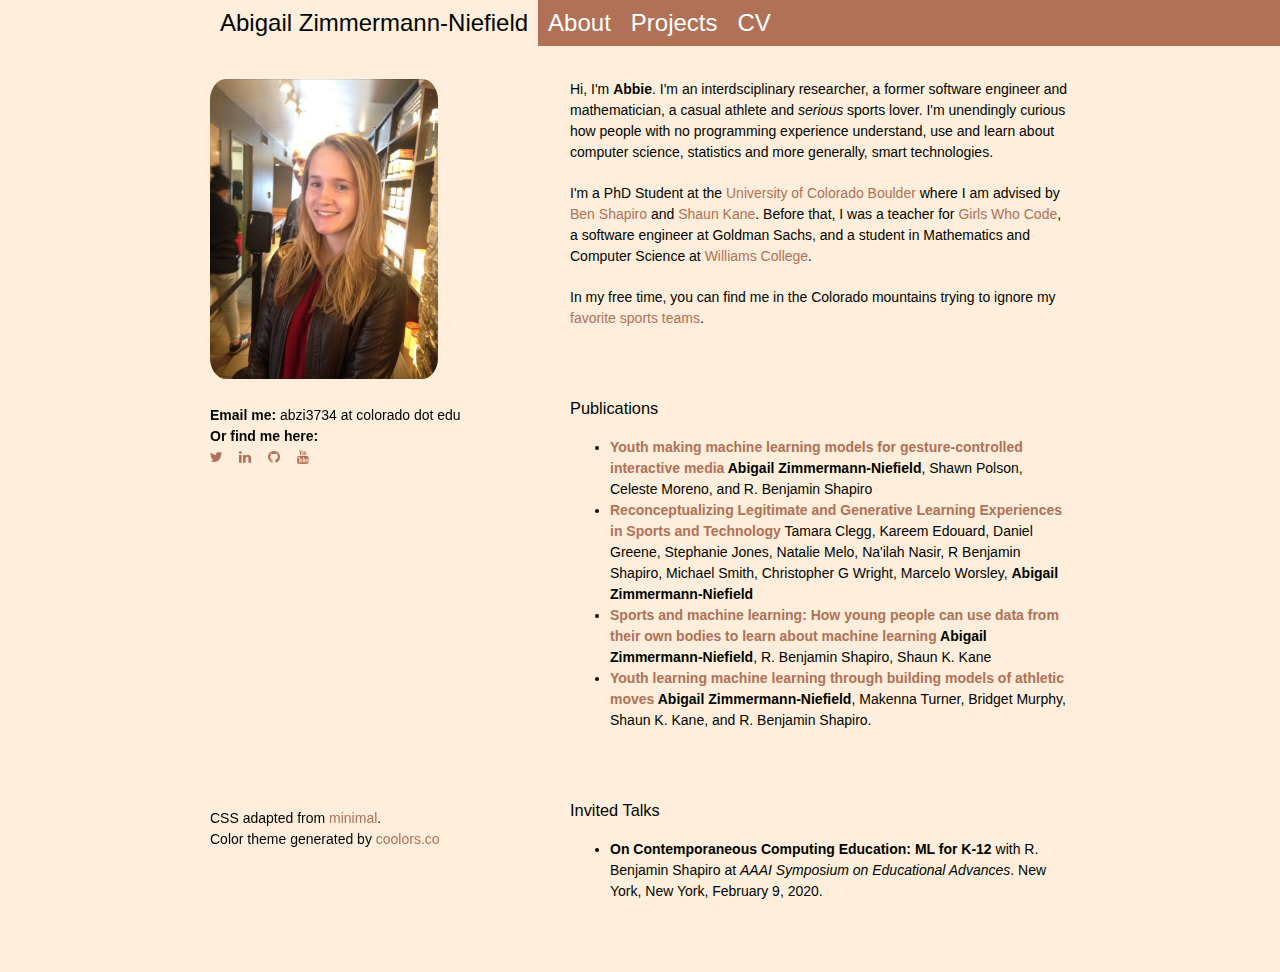
<file: index.html>
<!doctype html>
<html>
  <head>
    <meta charset="utf-8">
    <meta http-equiv="X-UA-Compatible" content="chrome=1">
    <title>Abigail Zimmermann-Niefield</title>
    <link rel="stylesheet" href="stylesheets/styles.css">
    <link rel="stylesheet" href="https://cdnjs.cloudflare.com/ajax/libs/font-awesome/4.7.0/css/font-awesome.min.css">
    <meta name="viewport" content="width=device-width">
  </head>
<body>

  <div class="wrapper">
    <div class="topnav">
      <a class="active" href="index.html">Abigail Zimmermann-Niefield</a>
      <a href="index.html">About</a>
      <a href="projects.html">Projects</a>
      <a href="cv.html">CV</a>
    </div>
    <br>
    <header> <!-- I want to do a nice, cozy tan background -->
        <img src="images/abbie.png" style="height:300px; border-radius:7%;" alt="(Abbie)"/>
        <p>
          <div class="row">
              <div><b>Email me:</b> abzi3734 at colorado dot edu </div>
              <div><b>Or find me here:</b></div>
              <div class="block"><a href="https://twitter.com/abbierosemeow" class="fa fa-twitter"></a> </div>
              <div class="block"><a href="https://www.linkedin.com/in/abigail-zimmermann-niefield-54a120a2" class="fa fa-linkedin"></a> </div>
              <div class="block"><a href="https://github.com/AbbieRose" class="fa fa-github"></a> </div>
              <div class="block"><a href="https://www.youtube.com/channel/UCxpGtqpHgq8W_jPh5JP-AIQ" class="fa fa-youtube"></a> </div>
          </div>
       </p>
    </header>
    <section>
    <p>Hi, I'm <b>Abbie</b>. I'm an interdsciplinary researcher, a former software engineer and mathematician, a casual athlete and <i>serious</i> sports lover.
      I'm unendingly curious how people with no programming experience understand, use and learn about computer science, statistics and more generally, smart technologies. </p>

    <p> I'm a PhD Student at the <a href="https://www.colorado.edu/">University of Colorado Boulder</a>
      where I am advised by <a href="http://benshapi.ro/">Ben Shapiro</a> and <a href="http://shaunkane.com/">Shaun Kane</a>. Before that, I was a teacher for <a href="https://girlswhocode.com/">Girls Who Code</a>, a software engineer at Goldman Sachs,
      and a student in Mathematics and Computer Science at <a href="https://www.williams.edu/">Williams College</a>.

    <p>In my free time, you can find me in the Colorado mountains trying to ignore my <a href="https://www.tottenhamhotspur.com/">favorite</a> <a href="https://www.mlb.com/yankees">sports</a> <a href="https://www.patriots.com/">teams</a>.</p>
    </section>

    <section>
      <h3>Publications</h3>
      <ul>
        <li><b><a href="https://dl.acm.org/doi/abs/10.1145/3392063.3394438">Youth making machine learning models for gesture-controlled interactive media</a> Abigail Zimmermann-Niefield</b>, Shawn Polson, Celeste Moreno, and R. Benjamin Shapiro</li>
        <li><b><a href="https://repository.isls.org/handle/1/6673">Reconceptualizing Legitimate and Generative Learning Experiences in Sports and Technology</a></b> Tamara Clegg, Kareem Edouard, Daniel Greene, Stephanie Jones, Natalie Melo, Na'ilah Nasir, R Benjamin Shapiro, Michael Smith, Christopher G Wright, Marcelo Worsley, <b>Abigail Zimmermann-Niefield</b></li>
        <li><b><a href="https://dl.acm.org/doi/fullHtml/10.1145/3331071">Sports and machine learning: How young people can use data from their own bodies to learn about machine learning</a> Abigail Zimmermann-Niefield</b>, R. Benjamin Shapiro, Shaun K. Kane</li>
        <li><b><a href="https://dl.acm.org/doi/abs/10.1145/3311927.3323139">Youth learning machine learning through building models of athletic moves</a> Abigail Zimmermann-Niefield</b>, Makenna Turner, Bridget Murphy, Shaun K. Kane, and R. Benjamin Shapiro. </li>
      </ul>
    </section>

    <section>
      <h3>Invited Talks</h3>
      <ul>
        <li><b>On Contemporaneous Computing Education: ML for K-12</b> with R. Benjamin Shapiro at <i>AAAI Symposium on Educational Advances</i>. New York, New York, February 9, 2020.</li>
      </ul>
    </section>
    <footer>
      <div class="row">
        <div>CSS adapted from <a href="https://github.com/orderedlist/minimal">minimal</a>.</div>
        <div>Color theme generated by <a href="https://coolors.co/">coolors.co</a> </div>
      </div>
    </footer>
  </div>
<script src="js/scale.fix.js"></script>
</body>
</html>
</file>
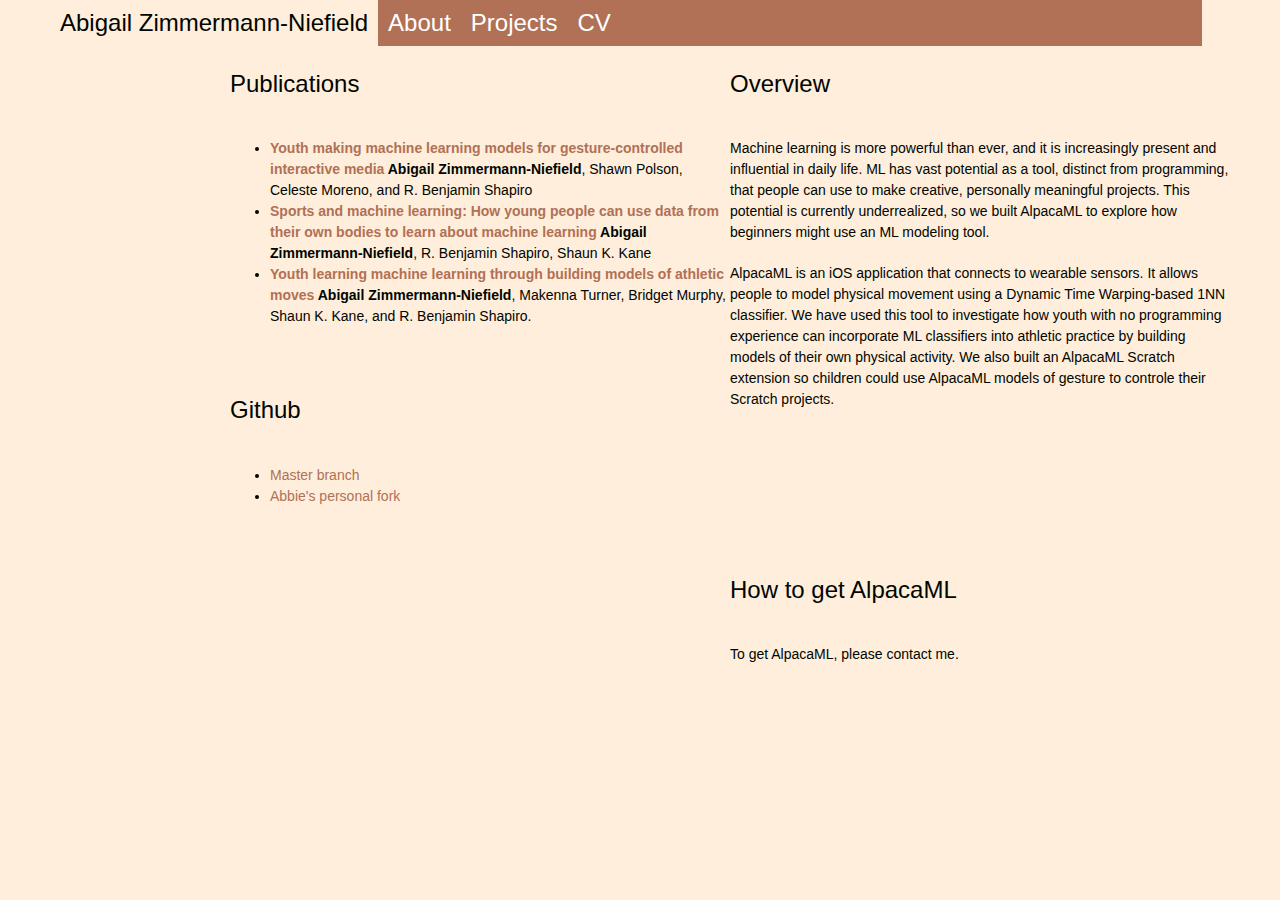
<file: alpaca.html>
<!DOCTYPE html>
<html lang="en">
<head>
  <title>Abigail Zimmermann-Niefield</title>
  <meta charset="utf-8">
  <meta name="viewport" content="width=device-width, initial-scale=1">
  <link rel="stylesheet" href="https://maxcdn.bootstrapcdn.com/bootstrap/3.4.1/css/bootstrap.min.css">
  <link rel="stylesheet" href="https://cdnjs.cloudflare.com/ajax/libs/font-awesome/4.7.0/css/font-awesome.min.css">
  <script src="https://ajax.googleapis.com/ajax/libs/jquery/3.4.1/jquery.min.js"></script>
  <script src="https://maxcdn.bootstrapcdn.com/bootstrap/3.4.1/js/bootstrap.min.js"></script>
  <link rel="stylesheet" href="stylesheets/styles.css">
</head>
<body>


  <div class="topnav">
    <a class="active" href="index.html">Abigail Zimmermann-Niefield</a>
    <a href="index.html">About</a>
    <a href="projects.html">Projects</a>
    <a href="cv.html">CV</a>
  </div>
  <br>

<header>
  <iframe width="460" height="300" src="https://www.youtube.com/embed/EKcWwT1LZKE" frameborder="0" allow="accelerometer; autoplay; clipboard-write; encrypted-media; gyroscope; picture-in-picture" allowfullscreen></iframe>
</header>

<section>
  <h3>Overview</h3><br>

  <p>
    Machine learning is more powerful than ever, and it is increasingly present and influential in daily life. ML has vast
    potential as a tool, distinct from programming, that people can use to make creative, personally meaningful projects.
    This potential is currently underrealized, so we built AlpacaML to explore how beginners might use an ML modeling tool.
  </p>
  <p>
    AlpacaML is an iOS application that connects to wearable sensors. It allows people to model physical
    movement using a Dynamic Time Warping-based 1NN classifier. We have used this tool to investigate
    how youth with no programming experience can incorporate ML classifiers into athletic practice by building
    models of their own physical activity. We also built an AlpacaML Scratch extension so children could use
    AlpacaML models of gesture to controle their Scratch projects.
  </p>
</section>

<section>
  <h3>Publications</h3><br>
  <ul>
    <li><b><a href="https://dl.acm.org/doi/abs/10.1145/3392063.3394438">Youth making machine learning models for gesture-controlled interactive media</a> Abigail Zimmermann-Niefield</b>, Shawn Polson, Celeste Moreno, and R. Benjamin Shapiro</li>
    <li><b><a href="https://dl.acm.org/doi/fullHtml/10.1145/3331071">Sports and machine learning: How young people can use data from their own bodies to learn about machine learning</a> Abigail Zimmermann-Niefield</b>, R. Benjamin Shapiro, Shaun K. Kane</li>
    <li><b><a href="https://dl.acm.org/doi/abs/10.1145/3311927.3323139">Youth learning machine learning through building models of athletic moves</a> Abigail Zimmermann-Niefield</b>, Makenna Turner, Bridget Murphy, Shaun K. Kane, and R. Benjamin Shapiro. </li>
  </ul>
</section>



<section>
  <h3>Github</h3><br>
  <ul>
  <li><a href="https://github.com/LaboratoryForPlayfulComputation/AlpacaML">Master branch</a></li>
  <li><a href="https://github.com/LaboratoryForPlayfulComputation/AlpacaML">Abbie's personal fork</a></li>
  </ul>
</section>

<section>
  <h3>How to get AlpacaML</h3><br>
  <p>To get AlpacaML, please contact me.</p>
</section>

</body>
</html>
</file>
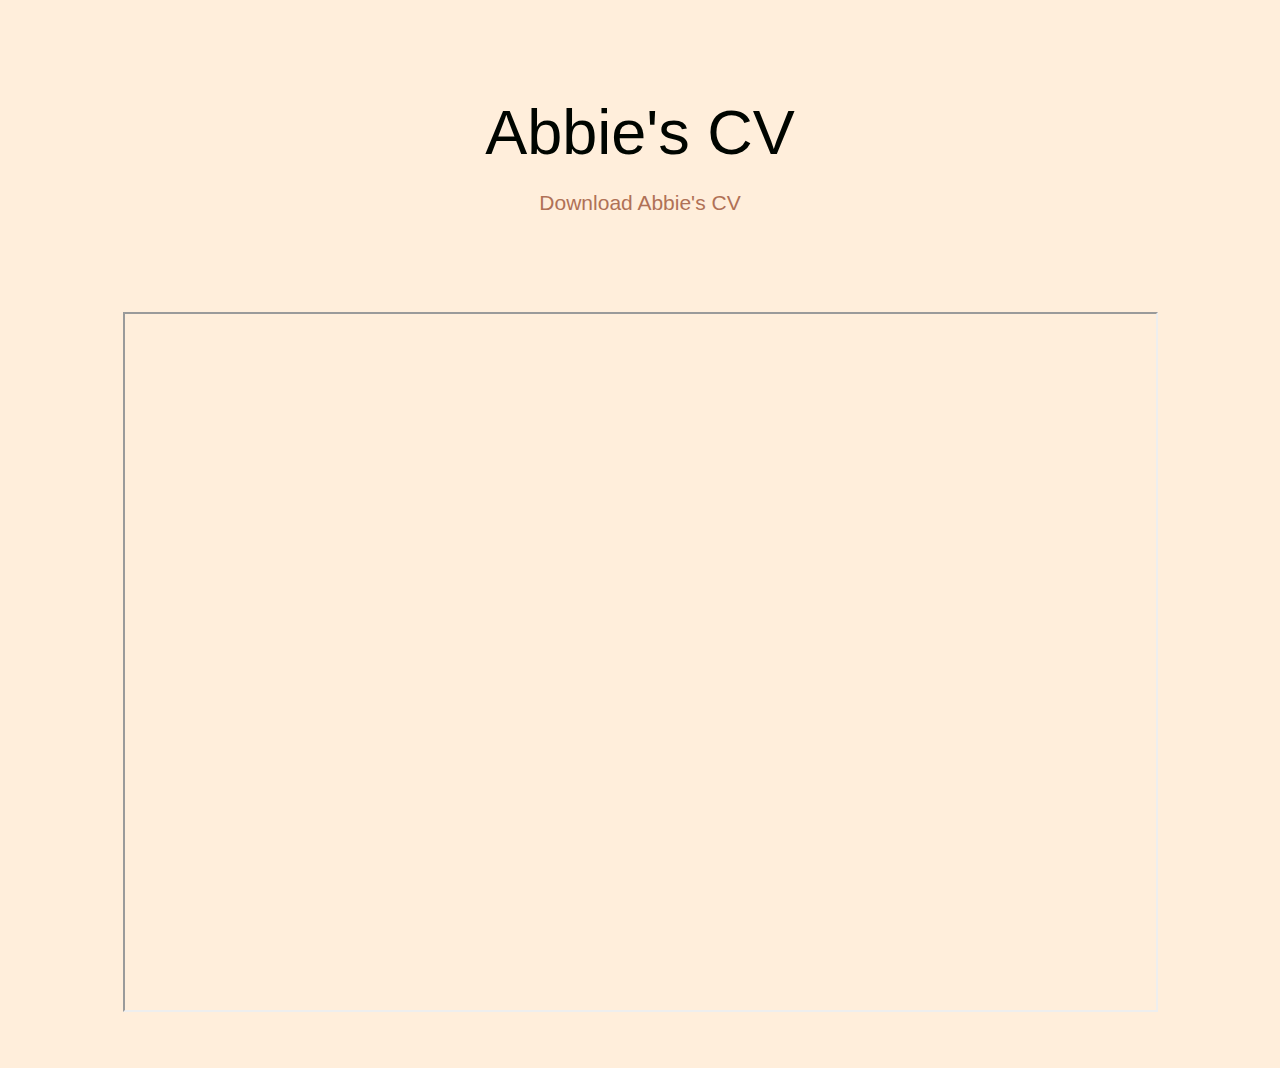
<file: cv.html>
<!DOCTYPE html>
<html lang="en">
<head>
  <title>Abigail Zimmermann-Niefield</title>
  <meta charset="utf-8">
  <meta name="viewport" content="width=device-width, initial-scale=1">
  <link rel="stylesheet" href="https://maxcdn.bootstrapcdn.com/bootstrap/3.4.1/css/bootstrap.min.css">
  <link rel="stylesheet" href="https://cdnjs.cloudflare.com/ajax/libs/font-awesome/4.7.0/css/font-awesome.min.css">
  <script src="https://ajax.googleapis.com/ajax/libs/jquery/3.4.1/jquery.min.js"></script>
  <script src="https://maxcdn.bootstrapcdn.com/bootstrap/3.4.1/js/bootstrap.min.js"></script>
  <link rel="stylesheet" href="stylesheets/styles.css">
</head>
<body>
  <div class="jumbotron" style="background-color:#FFEEDB;">
    <div class="container text-center">
      <h1 style="color:000500;">Abbie's CV</h1>
      <p><a href="./images/AbigailZN_CV_2-25-2020.pdf" target="_blank">Download Abbie's CV</a></p>
    </div>
  </div>
  <div class="container-fluid p-0">
        <center>
        <iframe src="./images/Abigail_Zimmermann-Niefield_CV.pdf" width="90%" height="700px">
            </iframe>
         </center>
    </div>
</body>

</html>
</file>
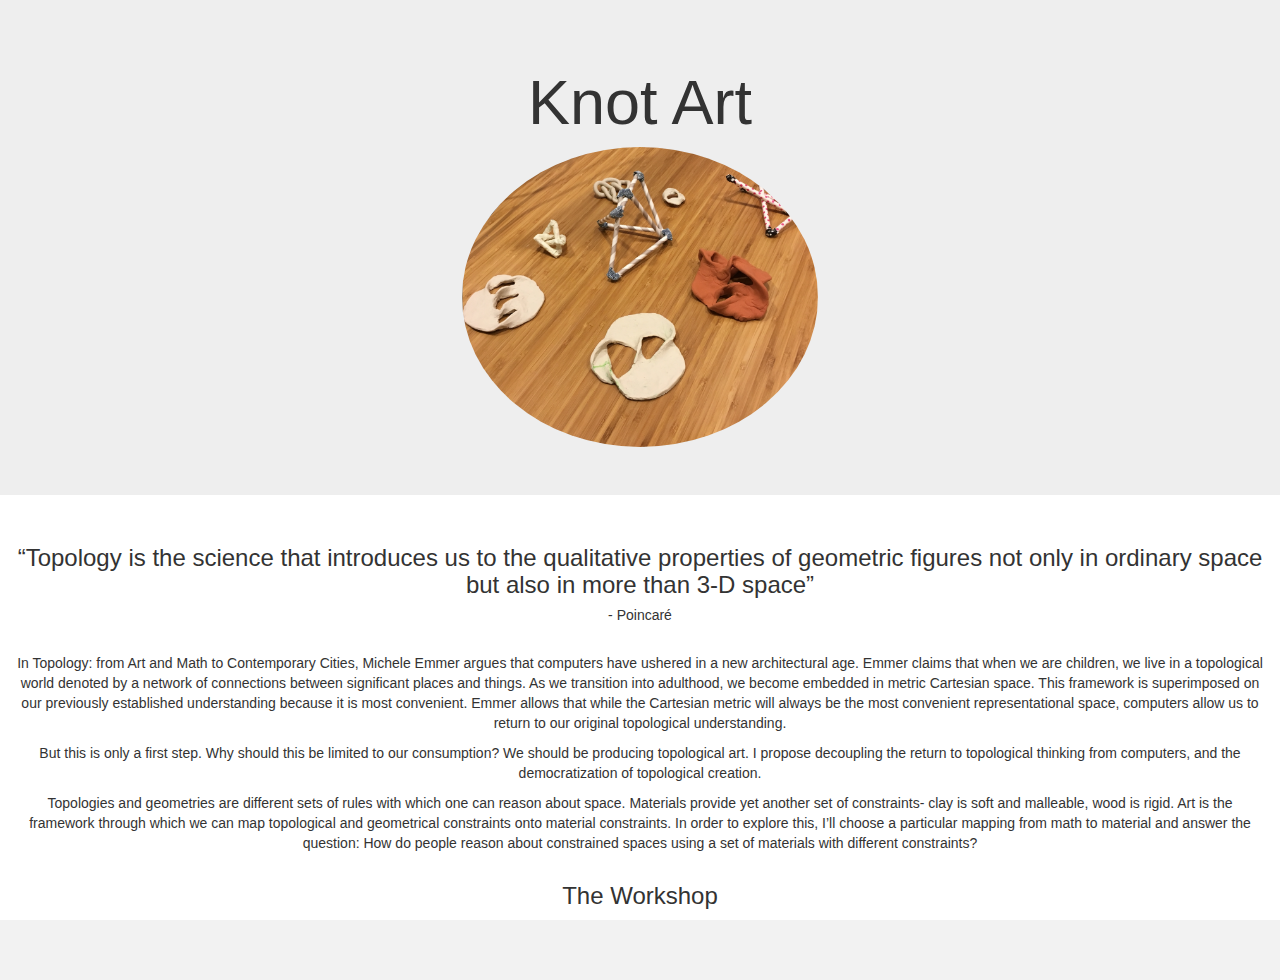
<file: knot-art.html>
<!DOCTYPE html>
<html lang="en">
<head>
  <title>Knot Art</title>
  <meta charset="utf-8">
  <meta name="viewport" content="width=device-width, initial-scale=1">
  <link rel="stylesheet" href="https://maxcdn.bootstrapcdn.com/bootstrap/3.4.1/css/bootstrap.min.css">
  <link rel="stylesheet" href="https://cdnjs.cloudflare.com/ajax/libs/font-awesome/4.7.0/css/font-awesome.min.css">
  <script src="https://ajax.googleapis.com/ajax/libs/jquery/3.4.1/jquery.min.js"></script>
  <script src="https://maxcdn.bootstrapcdn.com/bootstrap/3.4.1/js/bootstrap.min.js"></script>
  <style>
    /* Remove the navbar's default margin-bottom and rounded borders */
    .navbar {
      margin-bottom: 0;
      border-radius: 0;
    }

    /* Add a gray background color and some padding to the footer */
    footer {
      background-color: #f2f2f2;
      padding: 25px;
    }

    .row {
      width: 100%;
      text-align: center;
    }

    .block {
      width: 25px;
      display: inline-block;
      }​
  </style>
</head>
<body>

<div class="jumbotron">
  <div class="container text-center">
    <h1>Knot Art</h1>
    <img src="images/knot-art.png" style="height:300px;border-radius:50%" alt="(Artistic Knots)"/>
  </div>
</div>

<div class="container-fluid bg-3 text-center">
  <h3>“Topology is the science that introduces us to the qualitative properties of geometric figures not only in ordinary space but also in more than 3-D space”</h3>
  <h5> - Poincaré </h5>
  <br>
</div>

<div class="container-fluid bg-3 text-center">
  <p>In <it>Topology: from Art and Math to Contemporary Cities,</it> Michele Emmer argues that computers have ushered in a new architectural age. Emmer claims that when we are children, we live in a topological world denoted by a network of connections between significant places and things. As we transition into adulthood, we become embedded in metric Cartesian space. This framework is superimposed on our previously established understanding because it is most convenient. Emmer allows that while the Cartesian metric will always be the most convenient representational space, computers allow us to return to our original topological understanding.</p>
  <p>But this is only a first step. Why should this be limited to our consumption? We should be producing topological art. I propose decoupling the return to topological thinking from computers, and the democratization of topological creation. </p>
  <p>Topologies and geometries are different sets of rules with which one can reason about space. Materials provide yet another set of constraints- clay is soft and malleable, wood is rigid. Art is the framework through which we can map topological and geometrical constraints onto material constraints. In order to explore this, I’ll choose a particular mapping from math to material and answer the question: <it>How do people reason about constrained spaces using a set of materials with different constraints? </it></p>
</div>

<div class="container-fluid bg-3 text-center">
  <h3>The Workshop</h3>
  <p> </p>
</div>

<footer class="container-fluid text-center">
  <p></p>
</footer>

</body>
</html>
</file>
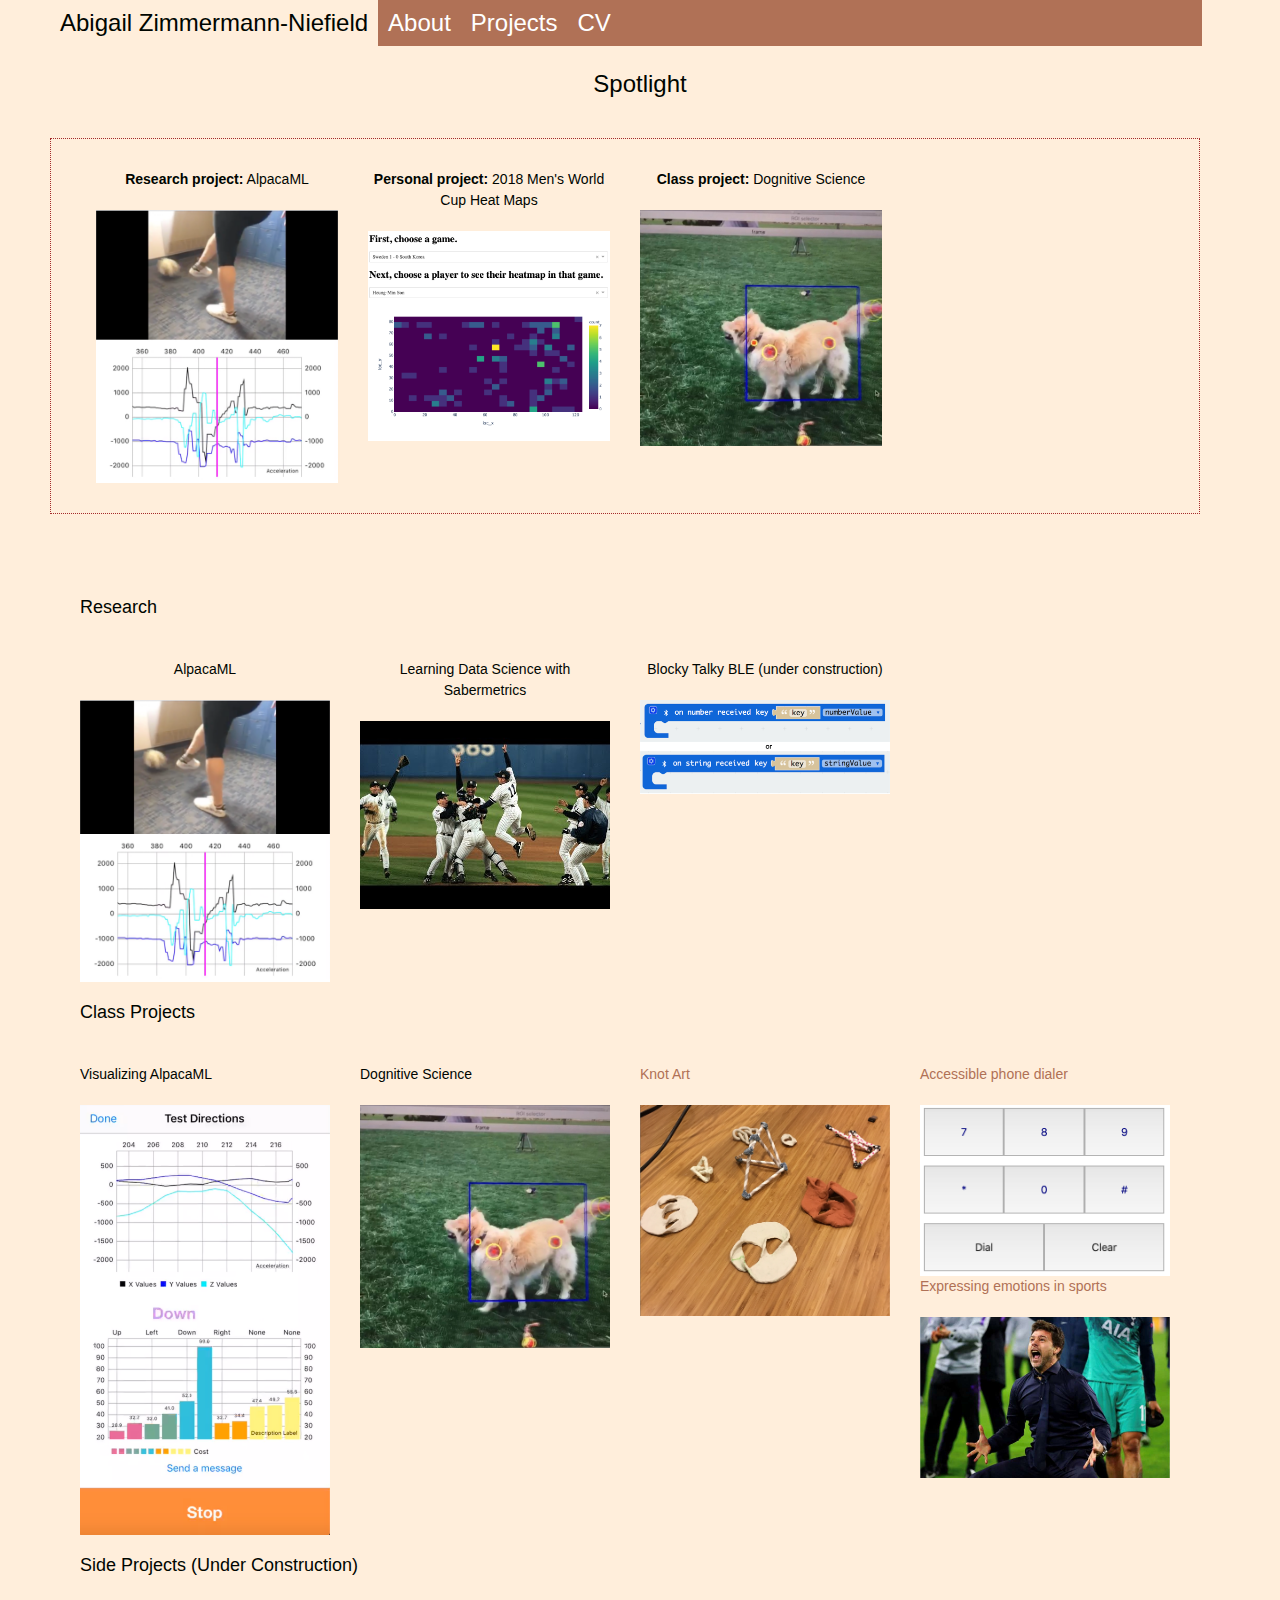
<file: projects.html>
<!DOCTYPE html>
<html lang="en">
<head>
  <title>Abigail Zimmermann-Niefield</title>
  <meta charset="utf-8">
  <meta name="viewport" content="width=device-width, initial-scale=1">
  <link rel="stylesheet" href="https://maxcdn.bootstrapcdn.com/bootstrap/3.4.1/css/bootstrap.min.css">
  <link rel="stylesheet" href="https://cdnjs.cloudflare.com/ajax/libs/font-awesome/4.7.0/css/font-awesome.min.css">
  <script src="https://ajax.googleapis.com/ajax/libs/jquery/3.4.1/jquery.min.js"></script>
  <script src="https://maxcdn.bootstrapcdn.com/bootstrap/3.4.1/js/bootstrap.min.js"></script>
  <link rel="stylesheet" href="stylesheets/styles.css">
</head>
<body>


  <div class="topnav">
    <a class="active" href="index.html">Abigail Zimmermann-Niefield</a>
    <a href="index.html">About</a>
    <a href="projects.html">Projects</a>
    <a href="cv.html">CV</a>
  </div>
  <br>

  <div class="container-fluid bg-3 text-center">
    <h3>Spotlight</h3><br>
    <div class="row spotlight">
      <div class="col-sm-3" style="text-align:center">
        <p><b>Research project:</b> AlpacaML</p>
        <a href="alpaca.html">
        <img src="images/alpaca.png" class="img-responsive" style="width:100%" alt="Image">
        </a>
      </div>
      <div class="col-sm-3" style="text-align:center">
        <p><b>Personal project:</b> 2018 Men's World Cup Heat Maps</p>
        <a href="https://heat-maps.herokuapp.com/">
        <img src="images/heat-map-thumbnail.png" class="img-responsive" style="width:100%" alt="Image">
        </a>
      </div>
      <div class="col-sm-3" style="text-align:center">
          <p><b>Class project:</b> Dognitive Science</p>
          <img src="images/dog-project.jpg" class="img-responsive" style="width:100%" alt="Image">
    </div>
  </div><br>

<br>
<br>
<br>
    <div class="container-fluid bg-3 text-left">
      <h4>Research</h4><br>
      <div class="row">
        <div class="col-sm-3" style="text-align:center">
          <p>AlpacaML</p>
          <a href="alpaca.html">
          <img src="images/alpaca.png" class="img-responsive" style="width:100%" alt="Image">
          </a>
        </div>
        <div class="col-sm-3" style="text-align:center">
          <p>Learning Data Science with Sabermetrics</p>
          <a href="saber.html">
          <img src="images/yankees-celebrating.jpg" class="img-responsive" style="width:100%" alt="Image">
          </a>
        </div>
        <div class="col-sm-3" style="text-align:center">
          <p>Blocky Talky BLE (under construction)</p>
          <!--a href="saber.html"-->
          <img src="images/blockytalky-ble.png" class="img-responsive" style="width:100%" alt="Image">
          <!--/a-->
        </div>
      </div>
    </div><br>

    <div class="container-fluid bg-3 text-left">
    <h4>Class Projects</h4><br>
      <div class="row">
        <div class="col-sm-3">
          <p>Visualizing AlpacaML</p>
          <img src="images/alpaca-viz.png" class="img-responsive" style="width:100%" alt="Image">
        </div>
        <div class="col-sm-3">
          <p>Dognitive Science </p>
          <img src="images/dog-project.jpg" class="img-responsive" style="width:100%" alt="Image">
        </div>
        <div class="col-sm-3">
          <a href="knot-art.html">
          <p>Knot Art</p>
          <img src="images/knot-art.png" class="img-responsive" style="width:100%" alt="Image">
          </a>
        </div>
        <div class="col-sm-3">
          <a href="https://abbierose.github.io/cs5849-accessible-dialer/">
            <p>Accessible phone dialer </p>
            <img src="images/dialer.png" class="img-responsive" style="width:100%" alt="Image">
          </a>
        </div>
        <div class="col-sm-3">
          <a href="http://abbierose.github.io/cs5489-assignment-9/"
            <p>Expressing emotions in sports</p>
            <img src="images/pochettino-crying.jpg" class="img-responsive" style="width:100%" alt="Image">
          </a>
        </div>
      </div>
      </div><br>

      <div class="container-fluid bg-3 text-left">
      <h4>Side Projects (Under Construction)</h4><br>
      <!--
        <div class="row">
          <div class="col-sm-3">
            <p>Some text.</p>
            <img src="https://placehold.it/150x80?text=IMAGE" class="img-responsive" style="width:100%" alt="Image">
          </div>
          <div class="col-sm-3">
            <p>Some text.</p>
            <img src="https://placehold.it/150x80?text=IMAGE" class="img-responsive" style="width:100%" alt="Image">
          </div>
          <div class="col-sm-3">
            <p>Some text.</p>
            <img src="https://placehold.it/150x80?text=IMAGE" class="img-responsive" style="width:100%" alt="Image">
          </div>
          <div class="col-sm-3">
            <p>Some text.</p>
            <img src="https://placehold.it/150x80?text=IMAGE" class="img-responsive" style="width:100%" alt="Image">
          </div>
        </div>
      <-->
      </div><br>

</body>
</html>
</file>
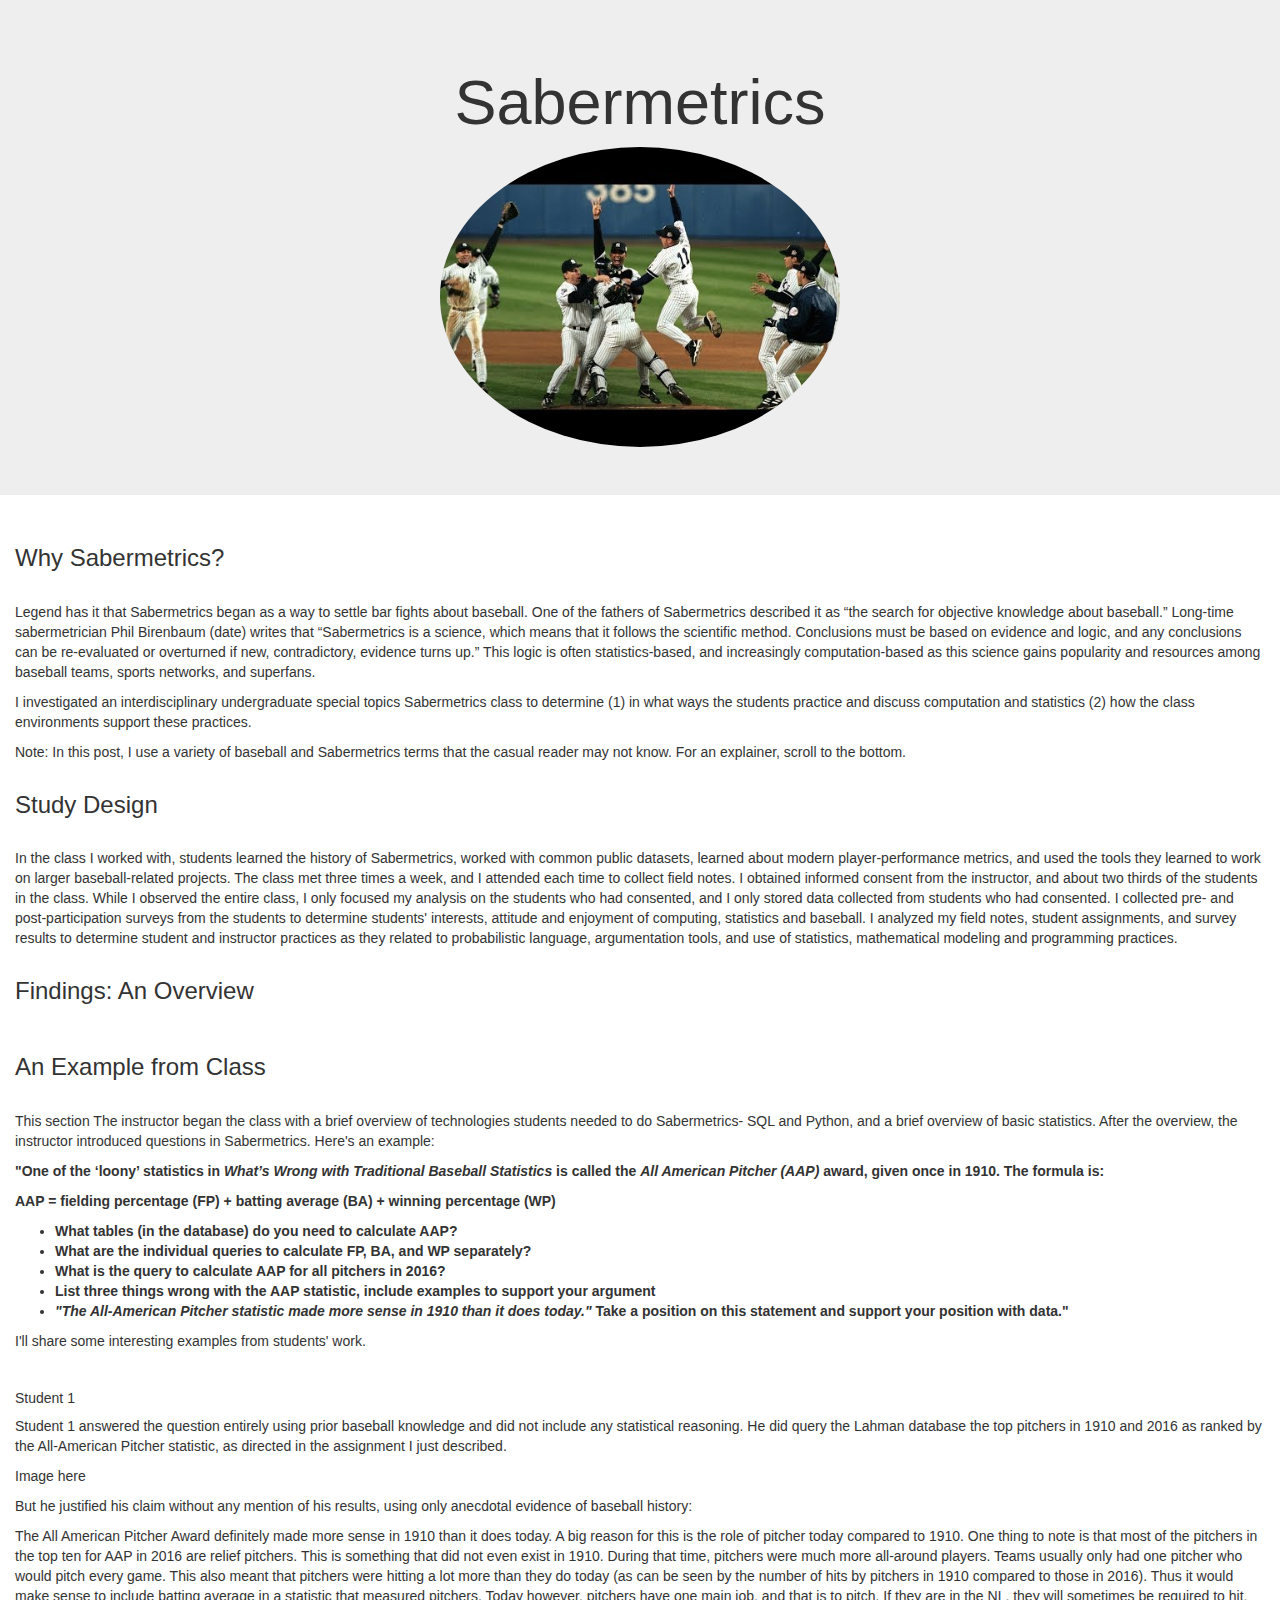
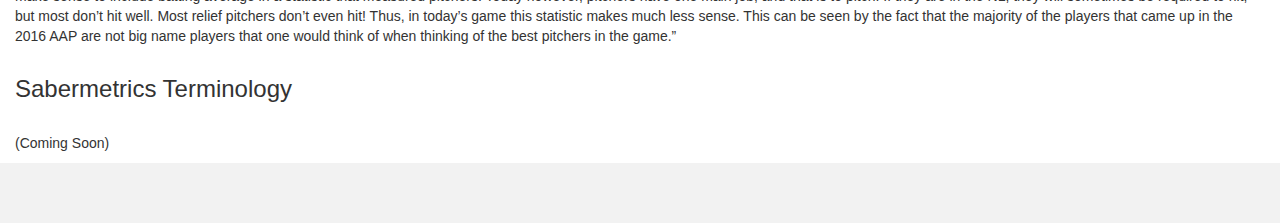
<file: saber.html>
<!DOCTYPE html>
<html lang="en">
<head>
  <title>Sabermetrics</title>
  <meta charset="utf-8">
  <meta name="viewport" content="width=device-width, initial-scale=1">
  <link rel="stylesheet" href="https://maxcdn.bootstrapcdn.com/bootstrap/3.4.1/css/bootstrap.min.css">
  <link rel="stylesheet" href="https://cdnjs.cloudflare.com/ajax/libs/font-awesome/4.7.0/css/font-awesome.min.css">
  <script src="https://ajax.googleapis.com/ajax/libs/jquery/3.4.1/jquery.min.js"></script>
  <script src="https://maxcdn.bootstrapcdn.com/bootstrap/3.4.1/js/bootstrap.min.js"></script>
  <style>
    /* Remove the navbar's default margin-bottom and rounded borders */
    .navbar {
      margin-bottom: 0;
      border-radius: 0;
    }

    /* Add a gray background color and some padding to the footer */
    footer {
      background-color: #f2f2f2;
      padding: 25px;
    }

    .row {
      width: 100%;
      text-align: center;
    }

    .block {
      width: 25px;
      display: inline-block;
      }​

  </style>
</head>
<body>

<div class="jumbotron">
  <div class="container text-center">
    <h1>Sabermetrics</h1>
    <img src="images/yankees-celebrating.jpg" style="height:300px;border-radius:50%" alt="(AlpacaML UI)"/>
  </div>
</div>


<div class="container-fluid bg-3 text-left">
  <h3>Why Sabermetrics?</h3><br>
  <p>Legend has it that Sabermetrics began as a way to settle bar fights about baseball. One of the fathers of Sabermetrics described it as “the search for objective knowledge about baseball.” Long-time sabermetrician Phil Birenbaum (date) writes that “Sabermetrics is a science, which means that it follows the scientific method. Conclusions must be based on evidence and logic, and any conclusions can be re-evaluated or overturned if new, contradictory, evidence turns up.” This logic is often statistics-based, and increasingly computation-based as this science gains popularity and resources among baseball teams, sports networks, and superfans.</p>
  <p>I investigated an interdisciplinary undergraduate special topics Sabermetrics class to determine (1) in what ways the students practice and discuss computation and statistics (2) how the class environments support these practices.</p>
  <p> Note: In this post, I use a variety of baseball and Sabermetrics terms that the casual reader may not know. For an explainer, scroll to the bottom.</p>
</div>

<div class="container-fluid bg-3 text-left">
  <h3>Study Design</h3><br>
  <p>In the class I worked with, students learned the history of Sabermetrics, worked with common public datasets, learned about modern player-performance metrics, and used the tools they learned to work on larger baseball-related projects. The class met three times a week, and I attended each time to collect field notes. I obtained informed consent from the instructor, and about two thirds of the students in the class. While I observed the entire class, I only focused my analysis on the students who had consented, and I only stored data collected from students who had consented. I collected pre- and post-participation surveys from the students to determine students' interests, attitude and enjoyment of computing, statistics and baseball. I analyzed my field notes, student assignments, and survey results to determine student and instructor practices as they related to probabilistic language, argumentation tools, and use of statistics, mathematical modeling and programming practices.</p>
</div>

<div class="container-fluid bg-3 text-left">
  <h3> Findings: An Overview</h3><br>
</div>

<div class="container-fluid bg-3 text-left">
  <h3>An Example from Class</h3><br>
  <p>This section The instructor began the class with a brief overview of technologies students needed to do Sabermetrics- SQL and Python, and a brief overview of basic statistics. After the overview, the instructor introduced questions in Sabermetrics. Here's an example: </p>

  <p><b>"One of the ‘loony’ statistics in <i>What’s Wrong with Traditional Baseball Statistics</i> is called the <i>All American Pitcher (AAP)</i> award, given once in 1910. The formula is: </p>
  <p>AAP = fielding percentage (FP) + batting average (BA) + winning percentage (WP)</p>
  <ul>
    <li>What tables (in the database) do you need to calculate AAP? </li>
    <li>What are the individual queries to calculate FP, BA, and WP separately? </li>
    <li> What is the query to calculate AAP for all pitchers in 2016? </li>
    <li> List three things wrong with the AAP statistic, include examples to support your argument </li>
    <li> <i>"The All-American Pitcher statistic made more sense in 1910 than it does today."</i> Take a position on this statement and support your position with data."</b></li>
  </ul>

  <p> I'll share some interesting examples from students' work. </p>
  <br>
  <h5> Student 1 </h5>
  <p> Student 1 answered the question entirely using prior baseball knowledge and did not include any statistical reasoning. He did query the Lahman database the top pitchers in 1910 and 2016 as ranked by the All-American Pitcher statistic, as directed in the assignment I just described. </p>
  <p> Image here </p>

  <p>But he justified his claim without any mention of his results, using only anecdotal evidence of baseball history:</p>

  <p> The All American Pitcher Award definitely made more sense in 1910 than it does today. A big reason for this is the role of pitcher today compared to 1910. One thing to note is that most of the pitchers in the top ten for AAP in 2016 are relief pitchers. This is something that did not even exist in 1910. During that time, pitchers were much more all-around players. Teams usually only had one pitcher who would pitch every game. This also meant that pitchers were hitting a lot more than they do today (as can be seen by the number of hits by pitchers in 1910 compared to those in 2016). Thus it would make sense to include batting average in a statistic that measured pitchers.

Today however, pitchers have one main job, and that is to pitch. If they are in the NL, they will sometimes be required to hit, but most don’t hit well. Most relief pitchers don’t even hit! Thus, in today’s game this statistic makes much less sense. This can be seen by the fact that the majority of the players that came up in the 2016 AAP are not big name players that one would think of when thinking of the best pitchers in the game.”

</div>

<div class="container-fluid bg-3 text-left">
  <h3> Sabermetrics Terminology</h3><br>
  <p> (Coming Soon) </p>
</div>


<footer class="container-fluid text-center">
  <p></p>
</footer>

</body>
</html>
</file>
<file: stylesheets/styles.css>
.video-container {
	position:relative;
	padding-bottom:56.25%;
	padding-top:30px;
	height:0;
	overflow:hidden;
}

.video-container iframe, .video-container object, .video-container embed {
	position:absolute;
	top:0;
	left:0;
	width:100%;
	height:100%;
}

.spotlight {
  border: 1px dotted brown;
  padding: 30px;
}

body {
  background-color: #FFEEDB;
  padding:50px;
  font: 14px/1.5 -apple-system, BlinkMacSystemFont, "Segoe UI", Roboto, Oxygen, Ubuntu, Cantarell, "Fira Sans", "Droid Sans", "Helvetica Neue", Arial, sans-serif, "Apple Color Emoji", "Segoe UI Emoji", "Segoe UI Symbol";
  color:#000500;
  font-weight:400;
}

h1, h2, h3, h4, h5, h6 {
  color:#000500;
  margin:0 0 20px;
}

p, ul, ol, table, pre, dl {
  margin:0 0 20px;
}

h1, h2, h3 {
  line-height:1.1;
}

h1 {
  font-size:28px;
  font-weight: 500;
}

h2 {
  color:#000500;
  font-weight: 500;
}

h3, h4, h5, h6 {
  color:#000500;
  font-weight: 500;
}

a {
  color:#B07156;
  text-decoration:none;
}

a:hover {
  color:#6C9A8B;
}

a small {
  font-size:11px;
  color:#B07156;
  margin-top:-0.3em;
  display:block;
}

a:hover small {
  color:#6C9A8B;
}

.wrapper {
  width:860px;
  margin:0 auto;
}

.row {
  width: 100%;
  text-align: left;
}

.block {
  width: 25px;
  display: inline-block;
}​

blockquote {
  border-left:1px solid #e5e5e5;
  margin:0;
  padding:0 0 0 20px;
  font-style:italic;
}

code, pre {
  font-family:Monaco, Bitstream Vera Sans Mono, Lucida Console, Terminal, Consolas, Liberation Mono, DejaVu Sans Mono, Courier New, monospace;
  color:#333;
}

pre {
  padding:8px 15px;
  background: #f8f8f8;
  border-radius:5px;
  border:1px solid #e5e5e5;
  overflow-x: auto;
}

table {
  width:100%;
  border-collapse:collapse;
}

th, td {
  text-align:left;
  padding:5px 10px;
  border-bottom:1px solid #e5e5e5;
}

dt {
  color:#444;
  font-weight:500;
}

th {
  color:#444;
}

img {
  max-width:100%;
}

header {
  width:270px;
  float:left;
  position:fixed;
  -webkit-font-smoothing:subpixel-antialiased;
}

header ul {
  list-style:none;
  height:40px;
  padding:0;
  background: #f4f4f4;
  border-radius:5px;
  border:1px solid #e0e0e0;
  width:270px;
}

header li {
  width:89px;
  float:left;
  border-right:1px solid #e0e0e0;
  height:40px;
}

header li:first-child a {
  border-radius:5px 0 0 5px;
}

header li:last-child a {
  border-radius:0 5px 5px 0;
}

header ul a {
  line-height:1;
  font-size:11px;
  color:#999;
  display:block;
  text-align:center;
  padding-top:6px;
  height:34px;
}

header ul a:hover {
  color:#999;
}

header ul a:active {
  background-color:#f0f0f0;
}

strong {
  color:#222;
  font-weight:500;
}

header ul li + li + li {
  border-right:none;
  width:89px;
}

header ul a strong {
  font-size:14px;
  display:block;
  color:#222;
}

section {
  width:500px;
  float:right;
  padding-bottom:50px;
}

small {
  font-size:11px;
}

hr {
  border:0;
  background:#e5e5e5;
  height:1px;
  margin:0 0 20px;
}

footer {
  width:270px;
  float:left;
  position:fixed;
  bottom:50px;
  -webkit-font-smoothing:subpixel-antialiased;
}

@media print, screen and (max-width: 960px) {

  div.wrapper {
    width:auto;
    margin:0;
  }

  header, section, footer {
    float:none;
    position:static;
    width:auto;
  }

  header {
    padding-right:320px;
  }

  section {
    border:1px solid #e5e5e5;
    border-width:1px 0;
    padding:20px 0;
    margin:0 0 20px;
  }

  header a small {
    display:inline;
  }

  header ul {
    position:absolute;
    right:50px;
    top:52px;
  }
}

@media print, screen and (max-width: 720px) {
  body {
    word-wrap:break-word;
  }

  header {
    padding:0;
  }

  header ul, header p.view {
    position:static;
  }

  pre, code {
    word-wrap:normal;
  }
}

@media print, screen and (max-width: 480px) {
  body {
    padding:15px;
  }

  header ul {
    width:99%;
  }

  header li, header ul li + li + li {
    width:33%;
  }
}

/* Add a black background color to the top navigation */
.topnav {
  background-color: #B07156;
  overflow: hidden;
  position: fixed;
  top: 0;
  width: 90%;
  z-index: 500;
}

/* Style the links inside the navigation bar */
.topnav a {
  float: left;
  color: white;
  text-align: right;
  padding: 5px 10px;
  text-decoration: none;
  font-size: 24px;
}

/* Change the color of links on hover */
.topnav a:hover {
  background-color: #6C9A8B;
  color: #FFEEDB;
}

/* Add a color to the active/current link */
.topnav a.active {
  font-size: 24px;
  color: #000500;
  background: #FFEEDB;
}

@media print {
  body {
    padding:0.4in;
    font-size:12pt;
    color:#444;
  }
}
</file>
